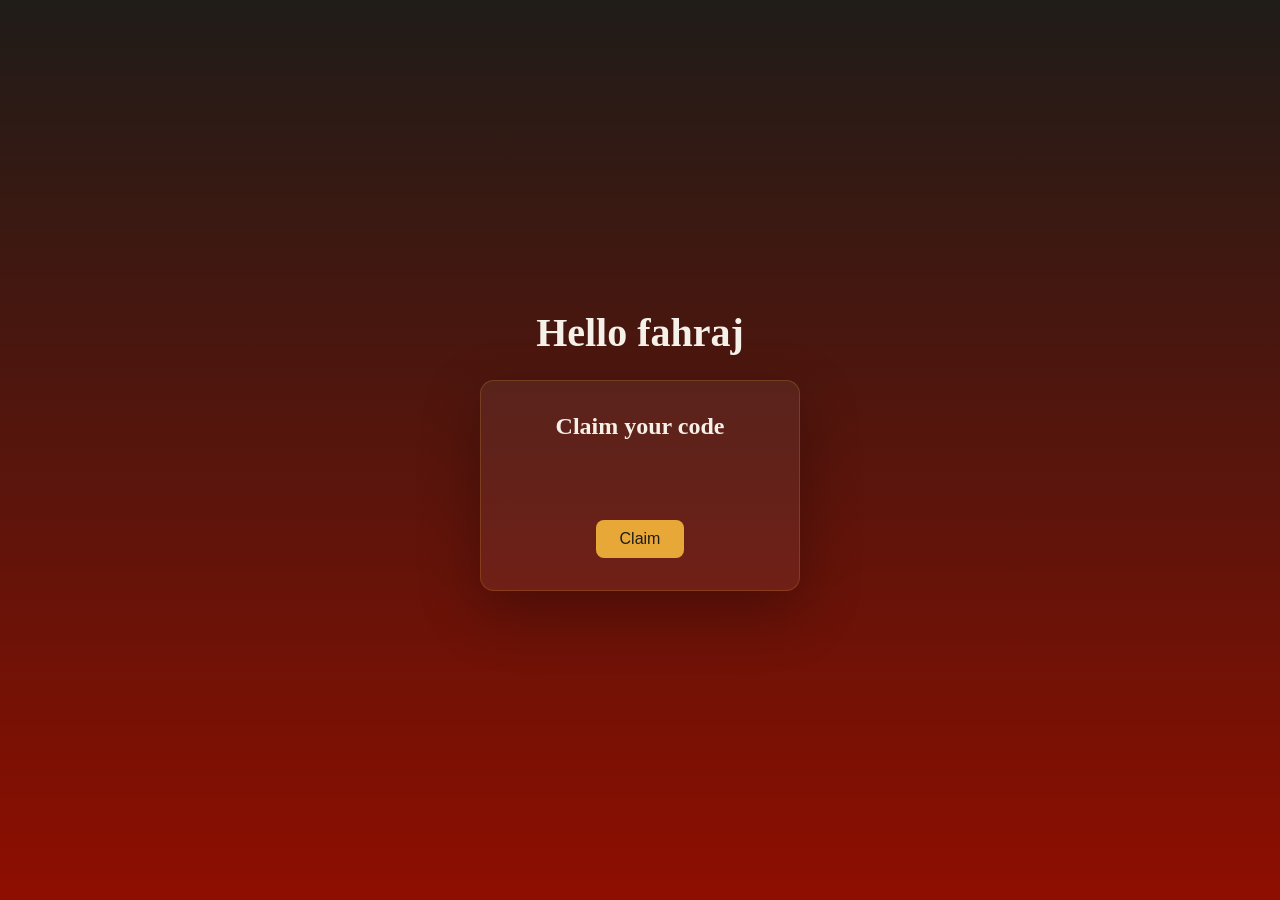
<file: Tier-1/Promo_code_Revealer/index.html>
<!doctype html>
<html>
  <head>
    <meta charset="UTF-8" />
    <title>Promo Code Revealer</title>
    <link rel="stylesheet" href="style.css" />
  </head>
  <body>
    <main>
      <div class="greet">
        <h1>Hello</h1>
      </div>
      <div class="code-card">
        <h2>Claim your code</h2>
        <p class="code-display"></p>
        <div class="btn">
          <button id="reveal-btn">Claim</button>
          <button id="copy-btn">Copy</button>
        </div>
      </div>
    </main>
    <script src="script.js"></script>
  </body>
</html>
</file>
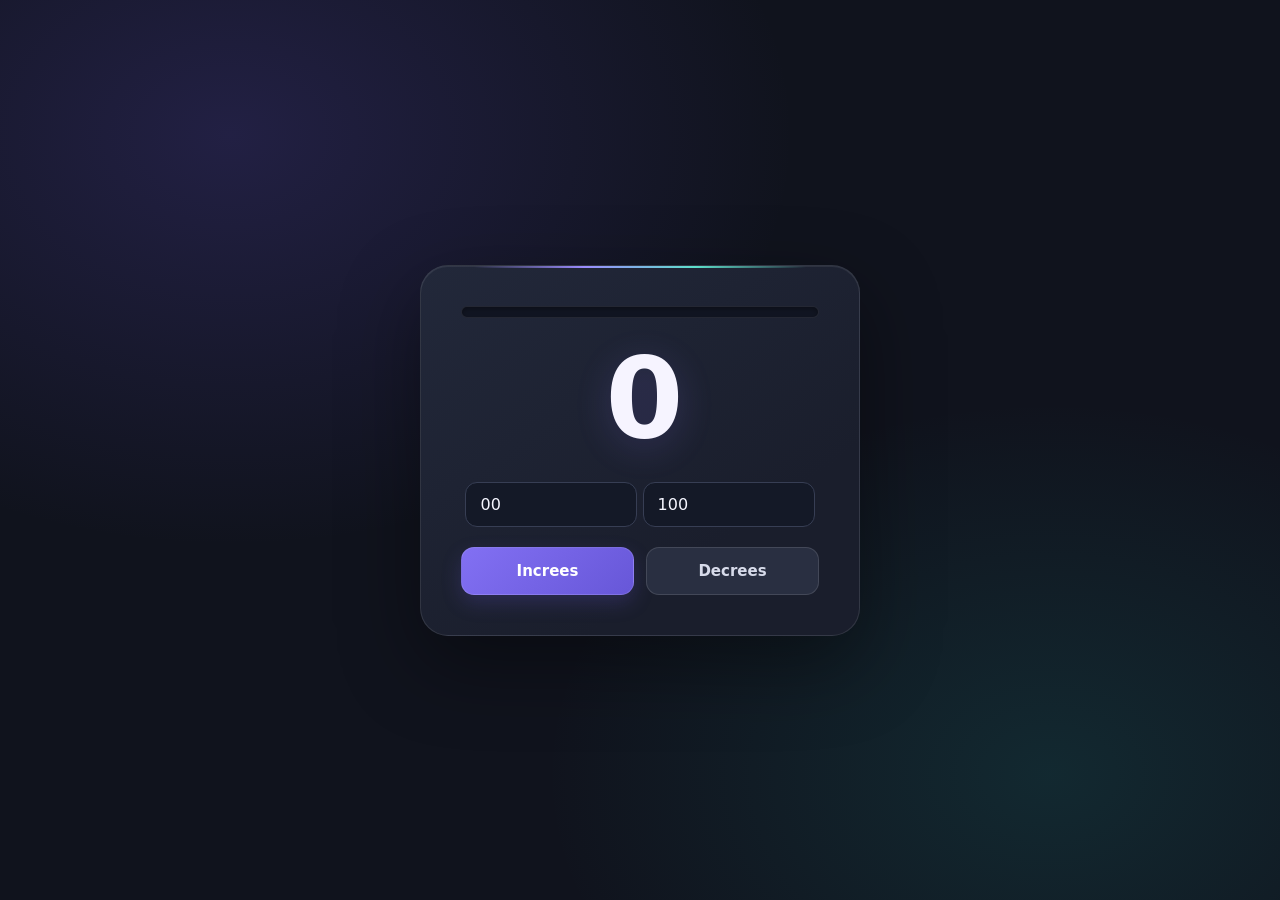
<file: Tier-1/Study_Session-and-Rap_Counter/index.html>
<!DOCTYPE html>
<html lang="en">
<head>
    <meta charset="UTF-8">
    <meta name="viewport" content="width=device-width, initial-scale=1.0">
    <title>Rap-conter</title>
    <link rel="stylesheet" href="style.css">
    <script src="script.js" defer></script>
</head>
<body>
    <main>
        <div id="bar">
            <div id="my-bar"></div>
        </div>
        <div class="count-N">
            <h1>00</h1>
        </div>
        <input type="number" class="init" id="init-N" value="00">
        <input type="number" class="init" id="init-Max" value="100">
        <div class="btn">
            <button class="increase-btn">Increes</button>
            <button class="decrease-btn">Decrees</button>
        </div>
    </main>
</body>
</html>
</file>
<file: Tier-1/Promo_code_Revealer/style.css>
* {
  margin: 0;
  padding: 0;
  box-sizing: border-box;
}

:root {
  --bg-gradient: linear-gradient(#1f1c18, #8e0e00);
  --text-primary: #f5f0e8;
  --text-secondary: #c9b99a;
  --btn-primary: #e8a838;
  --btn-primary-text: #1f1c18;
  --card-bg: rgba(255, 255, 255, 0.06);
  --card-border: rgba(232, 168, 56, 0.2);
}

body {
  min-height: 100vh;
  display: flex;
  align-items: center;
  justify-content: center;
  background: var(--bg-gradient);
}

main {
  text-align: center;
}

.greet h1 {
  color: var(--text-primary);
  font-size: 2.5rem;
  margin-bottom: 1.5rem;
}

.code-card {
  background: var(--card-bg);
  border: 1px solid var(--card-border);
  border-radius: 14px;
  padding: 2rem 3rem;
  box-shadow: 0 20px 60px rgba(0, 0, 0, 0.3);
  min-width: 320px;
}

.code-card h2 {
  color: var(--text-primary);
  margin-bottom: 1rem;
}

.code-display {
  font-size: 1.8rem;
  font-weight: bold;
  color: var(--btn-primary);
  min-height: 2.5rem;
  margin-bottom: 1.5rem;
  letter-spacing: 2px;
}

.btn {
  display: flex;
  gap: 1rem;
  justify-content: center;
}

.btn button {
  padding: 0.6rem 1.5rem;
  border: none;
  border-radius: 8px;
  font-size: 1rem;
  cursor: pointer;
  transition:
    transform 0.2s,
    box-shadow 0.2s;
}

#reveal-btn {
  background: var(--btn-primary);
  color: var(--btn-primary-text);
}

#copy-btn {
  display: none;
  background: var(--text-secondary);
  color: var(--btn-primary-text);
}

.btn button:hover {
  transform: translateY(-2px);
  box-shadow: 0 4px 12px rgba(0, 0, 0, 0.15);
}
</file>
<file: Tier-1/Study_Session-and-Rap_Counter/style.css>
* {
    box-sizing: border-box;
    margin: 0;
    padding: 0;
}

:root {
    color-scheme: dark;
    font-family: Inter, ui-sans-serif, system-ui, -apple-system, BlinkMacSystemFont, "Segoe UI", sans-serif;
    background: #10131d;
    color: #f5f6ff;
}

body {
    display: grid;
    min-height: 100vh;
    place-items: center;
    padding: 24px;
    background:
        radial-gradient(ellipse at 18% 15%, rgb(91 73 190 / 24%), transparent 38%),
        radial-gradient(ellipse at 82% 86%, rgb(32 174 167 / 14%), transparent 34%),
        #10131d;
}

main {
    position: relative;
    width: min(100%, 440px);
    overflow: hidden;
    padding: clamp(24px, 6vw, 40px);
    text-align: center;
    background: linear-gradient(145deg, #22283a, #1a1e2c 72%);
    border: 1px solid rgb(255 255 255 / 10%);
    border-radius: 28px;
    box-shadow: 0 28px 80px rgb(0 0 0 / 40%), inset 0 1px rgb(255 255 255 / 7%);
    animation: card-enter 650ms cubic-bezier(.2, .8, .2, 1) both;
}

main::before {
    position: absolute;
    top: 0;
    right: 12%;
    left: 12%;
    height: 2px;
    background: linear-gradient(90deg, transparent, #9b8cff, #5de0cb, transparent);
    content: "";
}

#bar {
    width: 100%;
    height: 12px;
    overflow: hidden;
    margin-bottom: 24px;
    background: #111522;
    border: 1px solid rgb(255 255 255 / 8%);
    border-radius: 999px;
    box-shadow: inset 0 2px 5px rgb(0 0 0 / 30%);
}

#my-bar {
    width: 0;
    height: 100%;
    background: linear-gradient(90deg, #8877ff, #55d9c4);
    border-radius: inherit;
    box-shadow: 0 0 16px rgb(112 141 255 / 45%);
    transition: width 450ms cubic-bezier(.22, 1, .36, 1), background-color 250ms ease;
}

.count-N h1 {
    margin: 0 0 28px;
    color: #f6f4ff;
    font-size: clamp(76px, 22vw, 112px);
    font-variant-numeric: tabular-nums;
    font-weight: 750;
    letter-spacing: -0.08em;
    line-height: 1;
    text-shadow: 0 8px 36px rgb(145 126 255 / 20%);
    animation: number-enter 500ms 120ms both;
}

.init {
    width: calc(50% - 7px);
    min-width: 0;
    padding: 12px 14px;
    color: #f5f6ff;
    background: #141927;
    border: 1px solid #373e54;
    border-radius: 12px;
    font: inherit;
    font-size: 16px;
    transition: border-color 180ms ease, box-shadow 180ms ease, background-color 180ms ease;
}

.init:focus-visible {
    outline: none;
    background: #171d2d;
    border-color: #9b8cff;
    box-shadow: 0 0 0 4px rgb(155 140 255 / 16%);
}

.count-N h1.max-r {
    color: #60e2bd;
}

.btn {
    display: flex;
    justify-content: center;
    gap: 12px;
    margin-top: 20px;
}

.btn button {
    flex: 1;
    min-height: 48px;
    padding: 12px 18px;
    color: #fff;
    background: linear-gradient(135deg, #8270f3, #6757d8);
    border: 1px solid rgb(255 255 255 / 12%);
    border-radius: 13px;
    box-shadow: 0 8px 20px rgb(103 87 216 / 22%);
    font: inherit;
    font-size: 15px;
    font-weight: 650;
    cursor: pointer;
    transition: transform 160ms ease, filter 160ms ease, box-shadow 160ms ease;
}

.btn button + button {
    color: #d7dbea;
    background: #292f41;
    box-shadow: none;
}

.btn button:hover {
    filter: brightness(1.12);
    transform: translateY(-2px);
    box-shadow: 0 12px 24px rgb(103 87 216 / 30%);
}

.btn button:active {
    transform: translateY(0) scale(.98);
}

.btn button:focus-visible {
    outline: 3px solid #b8adff;
    outline-offset: 3px;
}

@keyframes card-enter {
    from {
        opacity: 0;
        transform: translateY(18px) scale(.98);
    }

    to {
        opacity: 1;
        transform: translateY(0) scale(1);
    }
}

@keyframes number-enter {
    from {
        opacity: 0;
        transform: translateY(10px);
    }

    to {
        opacity: 1;
        transform: translateY(0);
    }
}

@media (max-width: 380px) {
    body {
        padding: 16px;
    }

    .init {
        padding-inline: 10px;
        font-size: 15px;
    }

    .btn button {
        padding-inline: 12px;
    }
}

@media (prefers-reduced-motion: reduce) {
    *,
    *::before,
    *::after {
        scroll-behavior: auto !important;
        animation-duration: 0.01ms !important;
        animation-iteration-count: 1 !important;
        transition-duration: 0.01ms !important;
    }
}
</file>
